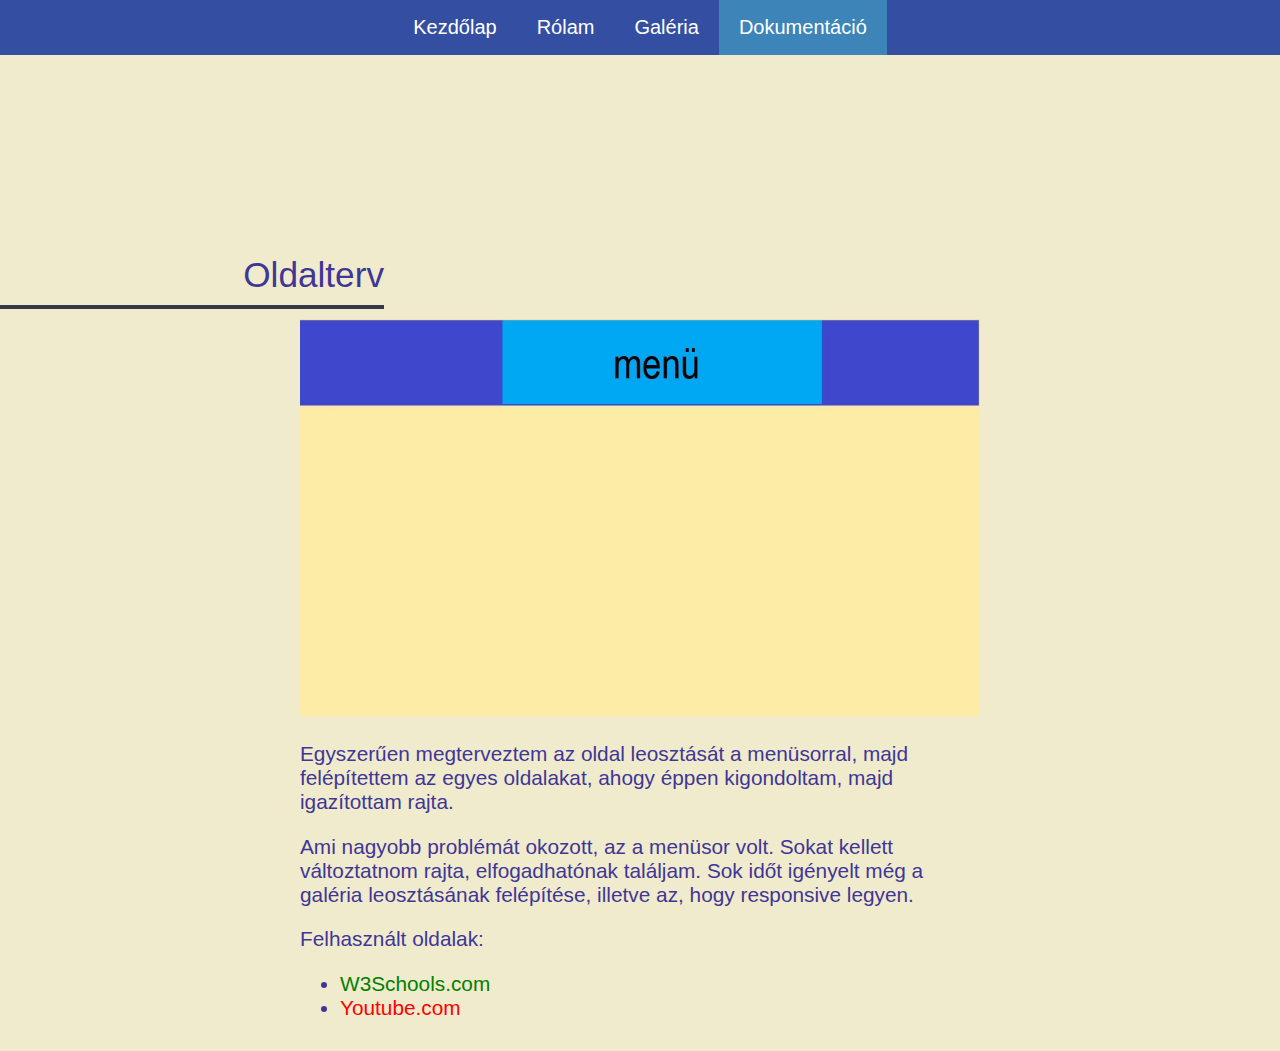
<file: dokumentacio.html>
<!DOCTYPE html>
<html>
<head>
	<meta charset="UTF-8">
	<meta name="viewport" content="width=device-width, initial-scale=1.0">
	<title>Portfólió - Plusz</title>
	<link rel="stylesheet" type="text/css" href="stylesheet.css">
	<link rel="shortcut icon" type="image/png" href="img/favicon.png">
</head>
<body>
	<!--menüsor-->
	<div class="menu">
		<div class="menu_elem"><a href="index.html">Kezdőlap</a></div>
		<div class="menu_elem"><a href="rolam.html">Rólam</a></div>
		<div class="menu_elem"><a href="galeria.html">Galéria</a></div>
		<div class="menu_aktivelem"><a href="dokumentacio.html">Dokumentáció</a></div>
	</div>

	<!--Test-->
	<div class="bekezdes">
		Oldalterv
	</div>
	<div class="szoveg">
		<img src="img/terv.jpg" style="width:100%">
		<p>Egyszerűen megterveztem az oldal leosztását a menüsorral, majd felépítettem az egyes oldalakat, ahogy éppen kigondoltam, majd igazítottam rajta. </p>
		<p>Ami nagyobb problémát okozott, az a menüsor volt. Sokat kellett változtatnom rajta, elfogadhatónak találjam. Sok időt igényelt még a galéria leosztásának felépítése, illetve az, hogy responsive legyen.</p>
		<p>Felhasznált oldalak:</p>
		<ul>
			<li><a href="https://www.w3schools.com/html/default.asp" style="color:green">W3Schools.com</a></li>
			<li><a href="https://www.youtube.com/?gl=HU&hl=hu" style="color:red">Youtube.com</a></li>
		</ul>
	</div>
</body>
</html>
</file>
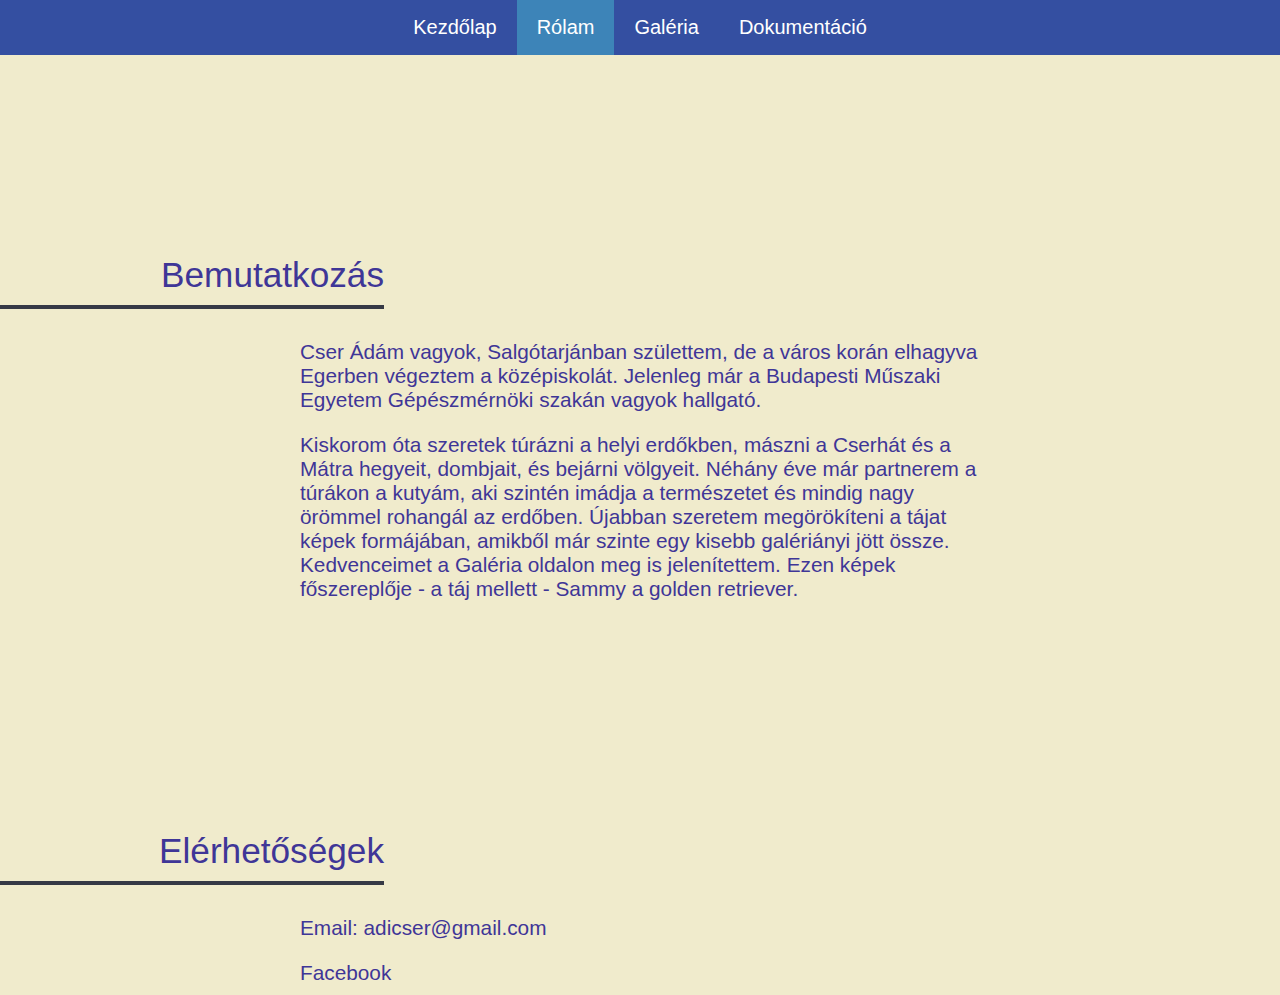
<file: rolam.html>
<!DOCTYPE html>
<html>
<head>
	<meta charset="UTF-8">
	<meta name="viewport" content="width=device-width, initial-scale=1.0">
	<title>Portfólió - Rólam</title>
	<link rel="stylesheet" type="text/css" href="stylesheet.css">
	<link rel="shortcut icon" type="image/png" href="img/favicon.png">
</head>
<body>
	<!--menüsor-->
	<div class="menu">
		<div class="menu_elem"><a href="index.html">Kezdőlap</a></div>
		<div class="menu_aktivelem"><a href="rolam.html">Rólam</a></div>
		<div class="menu_elem"><a href="galeria.html">Galéria</a></div>
		<div class="menu_elem"><a href="dokumentacio.html">Dokumentáció</a></div>
	</div>

	<!--test-->
	<div class="bekezdes">Bemutatkozás</div>
	<div class="szoveg">
		<p>Cser Ádám vagyok, Salgótarjánban születtem, de a város korán elhagyva Egerben végeztem a középiskolát. Jelenleg már a Budapesti Műszaki Egyetem Gépészmérnöki szakán vagyok hallgató. </p>
		<p>Kiskorom óta szeretek túrázni a helyi erdőkben, mászni a Cserhát és a Mátra hegyeit, dombjait, és bejárni völgyeit. Néhány éve már partnerem a túrákon a kutyám, aki szintén imádja a természetet és mindig nagy örömmel rohangál az erdőben. Újabban szeretem megörökíteni a tájat képek formájában, amikből már szinte egy kisebb galériányi jött össze. Kedvenceimet a Galéria oldalon meg is jelenítettem. Ezen képek főszereplője - a táj mellett - Sammy a golden retriever.</p>
	</div>
	<div class="bekezdes">Elérhetőségek</div>
	<div class="szoveg">
		<p>Email: adicser@gmail.com</p>
		<a href="https://www.facebook.com/adam.cser.3/" style="color:#3f3697">Facebook</a>
	</div>
</body>
</html>
</file>
<file: stylesheet.css>
body {
	background-color: #f0ebcc;
	margin:0;
	padding: 0;
	font-family: Arial;
	color: #3f3697;
}

a{
	color: white;
}
a:link {
	text-decoration:none;
	text-decoration-color: none;
}

a:visited {
	text-decoration:none;
	text-decoration-color: none;
	
}

a:hover {
	text-decoration: none;
	text-decoration-color: none;
}

a:active {
	text-decoration: none;
	text-decoration-color: none;
}

footer {
	background-color: black;
}


.menu {
	display: flex;
	flex-wrap: wrap;
	justify-content: center;
	background-color: #344fa1;
	width: 100%;
	margin:0;
	padding: 0;
}

.menu_elem {
	display: flex;
	flex-wrap: wrap;
	flex-direction: column;
	padding-left: 20px;
	padding-right: 20px;
	justify-content: center;
	line-height: 55px;
	font-size: 20px;
	color: white;
}

.menu_elem:hover {
	background-color: #3d84b8;
}

.menu_aktivelem {
	display: flex;
	flex-wrap: wrap;
	justify-content: center;
	padding-left: 20px;
	padding-right: 20px;
	line-height: 55px;
	font-size: 20px;
	color: white;
	background-color: #3d84b8;
}

.cim {
	padding-top: 30vh;
	padding-left: 30vw;
	font-size: 8vw;
}

.alcim {
	padding-top: 2vh;
	padding-left: 45vw;
	font-size: 6vw;
}

.bekezdes {
	font-size: 220%;
	text-align: right;
	width: 30vw;
	border-bottom: 4px solid #363945;
	padding-bottom: 10px;
	padding-top: 200px;
}

.szoveg {
	padding: 10px;
	margin:auto;
	max-width: 700px;
	font-size: 130%;
}

/* galeria */

* {
  box-sizing: border-box;
}

.sor {
  display: flex;
  flex-wrap: wrap;
  padding: 0 5px;
}

.oszlop {
  flex: 50%;
  max-width: 50%;
  padding: 0 5px;
}

.oszlop img {
  margin-top: 10px;
  vertical-align: middle;
}

@media (max-width: 600px) {
  .oszlop {
    flex: 100%;
    max-width: 100%;
  }
}
</file>
